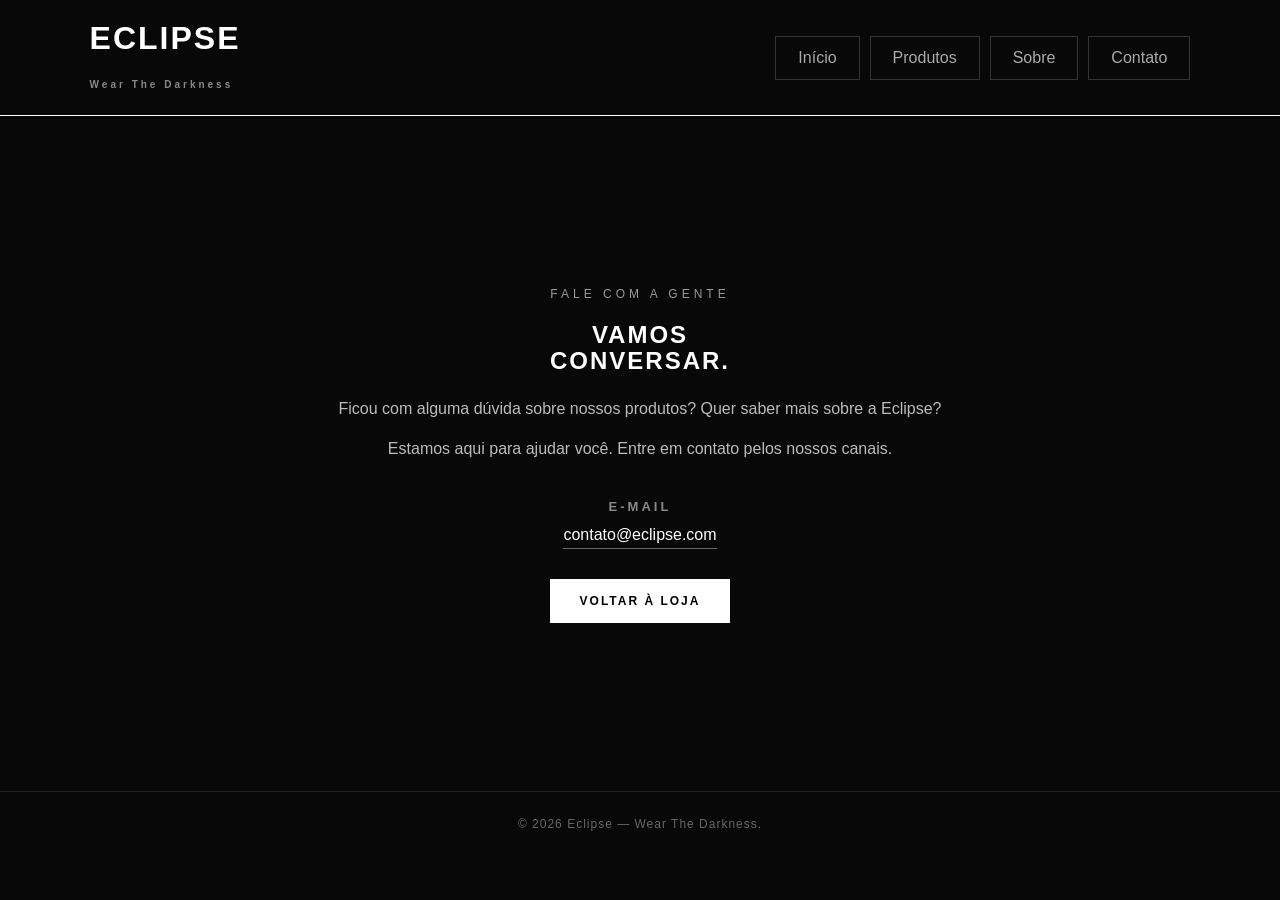
<file: contato.html>
<!DOCTYPE html>
<html lang="pt-BR">
<head>
    <meta charset="UTF-8">
    <meta name="viewport" content="width=device-width, initial-scale=1.0">
    <title>Contato | Eclipse</title>
    <link rel="stylesheet" href="style.css">
</head>
<body>

    <header class="cabecalho">
        <a href="roupas.html" class="logo">
            <h1>Eclipse</h1>
            <span>Wear The Darkness</span>
        </a>

        <nav>
            <a href="roupas.html">Início</a>
            <a href="roupas.html#produtos">Produtos</a>
            <a href="sobre.html">Sobre</a>
            <a href="contato.html">Contato</a>
        </nav>
    </header>

    <main class="contato-pagina">
        <section class="contato-conteudo">
            <span class="contato-subtitulo">FALE COM A GENTE</span>

            <h2>VAMOS<br>CONVERSAR.</h2>

            <p>
                Ficou com alguma dúvida sobre nossos produtos?
                Quer saber mais sobre a Eclipse?
            </p>

            <p>
                Estamos aqui para ajudar você.
                Entre em contato pelos nossos canais.
            </p>

            <div class="contato-info">
                <h3>E-MAIL</h3>
                <a href="mailto:contato@eclipse.com">
                    contato@eclipse.com
                </a>
            </div>

            <a href="roupas.html" class="botao">
                VOLTAR À LOJA
            </a>
        </section>
    </main>

    <footer class="rodape-contato">
        <p>&copy; 2026 Eclipse — Wear The Darkness.</p>
    </footer>

</body>
</html>
</file>
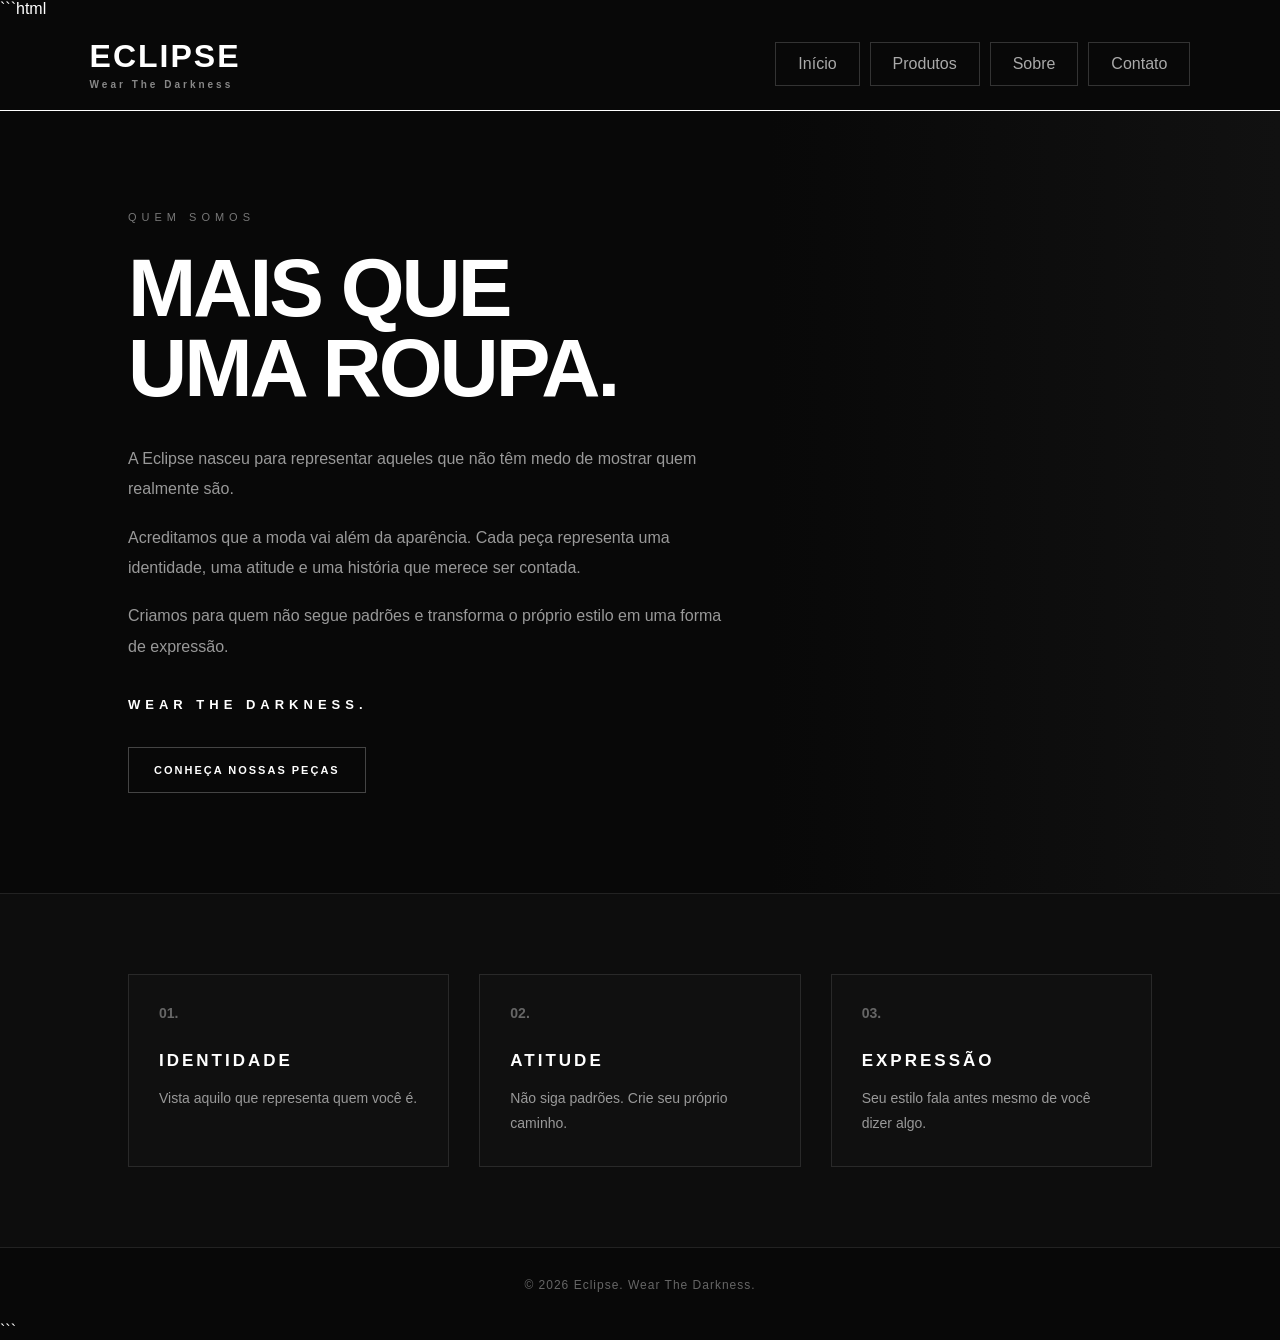
<file: sobre.html>
```html
<!DOCTYPE html>
<html lang="pt-BR">

<head>
    <meta charset="UTF-8">
    <meta name="viewport" content="width=device-width, initial-scale=1.0">

    <title>Sobre Nós | Eclipse</title>

    <link rel="stylesheet" href="style.css">
</head>

<body>

<!-- CABEÇALHO -->
<header class="cabecalho">

    <a href="roupas.html" class="logo">
        <h1>Eclipse</h1>
        <span>Wear The Darkness</span>
    </a>

    <nav>
        <a href="roupas.html">Início</a>
        <a href="roupas.html#produtos">Produtos</a>
        <a href="sobre.html">Sobre</a>
        <a href="contato.html">Contato</a>
    </nav>

</header>

    <!-- SOBRE NÓS -->
    <main>

        <section class="sobre-pagina">

            <div class="sobre-conteudo">

                <span class="sobre-subtitulo">QUEM SOMOS</span>

                <h1>MAIS QUE<br>UMA ROUPA.</h1>

                <p>
                    A Eclipse nasceu para representar aqueles que
                    não têm medo de mostrar quem realmente são.
                </p>

                <p>
                    Acreditamos que a moda vai além da aparência.
                    Cada peça representa uma identidade, uma atitude
                    e uma história que merece ser contada.
                </p>

                <p>
                    Criamos para quem não segue padrões e transforma
                    o próprio estilo em uma forma de expressão.
                </p>

                <strong class="sobre-frase">WEAR THE DARKNESS.</strong>

                <a href="roupas.html#produtos" class="botao-comprar">
                    CONHEÇA NOSSAS PEÇAS
                </a>

            </div>

        </section>

        <!-- IDENTIDADE DA MARCA -->
        <section class="sobre-pilares">

            <article class="pilar">
                <h2>01.</h2>
                <h3>IDENTIDADE</h3>
                <p>Vista aquilo que representa quem você é.</p>
            </article>

            <article class="pilar">
                <h2>02.</h2>
                <h3>ATITUDE</h3>
                <p>Não siga padrões. Crie seu próprio caminho.</p>
            </article>

            <article class="pilar">
                <h2>03.</h2>
                <h3>EXPRESSÃO</h3>
                <p>Seu estilo fala antes mesmo de você dizer algo.</p>
            </article>

        </section>

    </main>

    <!-- RODAPÉ -->
    <footer>
        <p>&copy; 2026 Eclipse. Wear The Darkness.</p>
    </footer>

</body>
</html>
```
</file>
<file: style.css>
/* =================================
   CONFIGURAÇÕES GERAIS
================================= */

* {
    margin: 0;
    padding: 0;
    box-sizing: border-box;
}

body {
    background-color: #080808;
    color: white;
    font-family: Arial, Helvetica, sans-serif;
}


/* =================================
   CABEÇALHO
================================= */

.cabecalho {
    display: flex;
    align-items: center;
    justify-content: space-between;
    padding: 20px 7%;
    background-color: #080808;
    border-bottom: 1px solid #fff;
}

.logo {
    color: white;
    text-decoration: none;
    font-size: 30px;
    font-weight: bold;
    letter-spacing: 3px;
}

.logo h1 {
    font-size: 32px;
    letter-spacing: 2px;
    text-transform: uppercase;
    margin-bottom: 4px;
}

.logo span {
    color: #888;
    font-size: 10px;
    letter-spacing: 3px;
}

.cabecalho nav {
    display: flex;
    gap: 10px;
}

.cabecalho nav a {
    color: #aaa;
    text-decoration: none;
    padding: 12px 22px;
    border: 1px solid #333;
    transition: 0.3s;
}

.cabecalho nav a:hover {
    background-color: #fff;
    color: #000;
    border-color: #fff;
}


/* =================================
   HERO - PÁGINA PRINCIPAL
================================= */

.hero {
    min-height: 85vh;
    display: flex;
    align-items: center;
    padding: 80px 7%;
    background-color: #080808;
}

.hero-texto {
    max-width: 650px;
}

.subtitulo {
    color: #777;
    font-size: 12px;
    letter-spacing: 5px;
    margin-bottom: 30px;
}

.hero h2 span {
    color: #888;
}

.hero-texto > p:not(.subtitulo) {
    max-width: 450px;
    color: #999;
    font-size: 16px;
    line-height: 1.7;
    margin-bottom: 35px;
}

.botao {
    display: inline-block;
    color: #000;
    background-color: #fff;
    text-decoration: none;
    padding: 15px 30px;
    font-size: 12px;
    font-weight: bold;
    letter-spacing: 2px;
    transition: 0.3s;
}

.botao:hover {
    background-color: #aaa;
}


/* =================================
   PRODUTOS
================================= */

.produtos {
    padding: 100px 7%;
    background-color: #0d0d0d;
}

.titulo-secao {
    margin-bottom: 50px;
}

.titulo-secao span {
    color: #777;
    font-size: 11px;
    letter-spacing: 4px;
}

.titulo-secao h2 {
    font-size: 48px;
    letter-spacing: -2px;
    margin-top: 8px;
}

.grade-produtos {
    display: grid;
    grid-template-columns: repeat(4, 1fr);
    gap: 20px;
}

.produto {
    background-color: #111;
    border: 1px solid #222;
    transition: 0.3s;
}

.produto:hover {
    transform: translateY(-8px);
    border-color: #555;
}

.imagem-produto {
    width: 100%;
    height: 400px;
    overflow: hidden;
    background-color: #080808;
    display: flex;
    align-items: center;
    justify-content: center;
}

.imagem-produto img {
    width: 100%;
    height: 100%;
    /* Alterado de cover para contain para não cortar as estampas das camisetas */
    object-fit: contain; 
    display: block;
    transition: 0.4s;
    padding: 15px;
}

.produto:hover .imagem-produto img {
    transform: scale(1.05);
}

.informacoes {
    padding: 25px;
}

.categoria {
    color: #666;
    font-size: 10px;
    letter-spacing: 3px;
}

.informacoes h3 {
    font-size: 20px;
    margin: 10px 0;
}

.informacoes p {
    color: #aaa;
    font-size: 16px;
    margin-bottom: 20px;
}


/* =================================
   BOTÃO COMPRAR
================================= */

.botao-comprar {
    display: block;
    width: 100%;
    padding: 12px;
    background-color: transparent;
    color: white;
    border: 1px solid #444;
    text-decoration: none;
    text-align: center;
    font-size: 11px;
    font-weight: bold;
    letter-spacing: 2px;
    transition: 0.3s;
}

.botao-comprar:hover {
    background-color: white;
    color: black;
    border-color: white;
}


/* =================================
   PÁGINA SOBRE NÓS
================================= */

.sobre-pagina {
    min-height: 75vh;
    display: flex;
    align-items: center;
    padding: 100px 10%;
    background: linear-gradient(
        90deg,
        #080808 0%,
        #080808 60%,
        #111 100%
    );
    border-bottom: 1px solid #222;
}

.sobre-conteudo {
    max-width: 750px;
}

.sobre-subtitulo {
    display: inline-block;
    color: #777;
    font-size: 11px;
    letter-spacing: 5px;
    margin-bottom: 25px;
}

.sobre-conteudo h1 {
    font-size: clamp(44px, 7vw, 82px);
    line-height: 0.98;
    letter-spacing: -3px;
    margin-bottom: 35px;
}

.sobre-conteudo p {
    max-width: 600px;
    color: #999;
    font-size: 16px;
    line-height: 1.9;
    margin-bottom: 18px;
}

.sobre-frase {
    display: block;
    font-size: 13px;
    letter-spacing: 5px;
    margin: 35px 0;
}

.sobre-conteudo .botao-comprar {
    display: inline-block;
    width: auto;
    padding: 16px 25px;
}


/* =================================
   PILARES DA MARCA
================================= */

.sobre-pilares {
    display: grid;
    grid-template-columns: repeat(3, 1fr);
    gap: 30px;
    padding: 80px 10%;
    background-color: #0d0d0d;
}

.pilar {
    padding: 30px;
    border: 1px solid #292929;
    background-color: #101010;
    transition: 0.3s;
}

.pilar:hover {
    transform: translateY(-5px);
    border-color: #777;
}

.pilar h2 {
    color: #666;
    font-size: 14px;
    margin-bottom: 30px;
}

.pilar h3 {
    font-size: 17px;
    letter-spacing: 3px;
    margin-bottom: 15px;
}

.pilar p {
    color: #999;
    font-size: 14px;
    line-height: 1.8;
}


/* =================================
   RODAPÉ
================================= */

footer {
    padding: 30px 7%;
    text-align: center;
    background-color: #080808;
    border-top: 1px solid #222;
}

footer p {
    color: #666;
    font-size: 12px;
    letter-spacing: 1px;
}


/* =================================
   PÁGINA DE CONTATO
================================= */

.contato-pagina {
    min-height: 75vh;
    display: flex;
    align-items: center;
    justify-content: center;
    padding: 80px 20px;
    text-align: center;
    background: #080808;
}

.contato-conteudo {
    max-width: 650px;
    width: 100%;
}

.contato-subtitulo {
    color: #999;
    font-size: 12px;
    letter-spacing: 4px;
}

.contato-conteudo h2 {
    font-size: clamp(38px, 7vw, 68,px);
    line-height: 1.1;
    margin: 20px 0;
    letter-spacing: 2px;
}

.contato-conteudo p {
    color: #bbb;
    line-height: 1.8;
    margin-bottom: 12px;
}

.contato-info {
    margin: 35px 0;
}

.contato-info h3 {
    font-size: 13px;
    letter-spacing: 3px;
    color: #888;
    margin-bottom: 12px;
}

.contato-info a {
    color: white;
    text-decoration: none;
    border-bottom: 1px solid #666;
    padding-bottom: 5px;
}

.contato-info a:hover {
    color: #aaa;
}

.rodape-contato {
    text-align: center;
    padding: 25px 15px;
    border-top: 1px solid #222;
    color: #888;
    font-size: 13px;
}

/* Formulário de contato específico */
.formulario-contato {
    max-width: 500px;
    margin: 0 auto;
    background-color: #111;
    padding: 25px;
    border-radius: 10px;
    border: 1px solid #222;
}

.formulario-contato input[type="text"],
.formulario-contato input[type="email"],
.formulario-contato textarea {
    width: 100%;
    padding: 10px;
    margin-top: 8px;
    margin-bottom: 15px;
    background-color: #1c1c1c;
    border: 1px solid #333;
    color: white;
    box-sizing: border-box;
}


/* =================================
   RESPONSIVIDADE
================================= */

@media (max-width: 900px) {
    .grade-produtos {
        grid-template-columns: repeat(2, 1fr);
    }

    .imagem-produto {
        height: 320px;
    }
}

@media (max-width: 768px) {
    .cabecalho {
        flex-direction: column;
        gap: 25px;
    }

    .cabecalho nav {
        flex-wrap: wrap;
        justify-content: center;
    }

    .cabecalho nav a {
        padding: 10px 12px;
        font-size: 11px;
    }

    .sobre-pagina {
        min-height: auto;
        padding: 80px 7%;
    }

    .sobre-conteudo h1 {
        letter-spacing: -2px;
    }

    .sobre-pilares {
        grid-template-columns: 1fr;
        padding: 50px 7%;
    }
}

@media (max-width: 480px) {
    .grade-produtos {
        grid-template-columns: 1fr;
    }

    .imagem-produto {
        height: 380px;
    }

    .titulo-secao h2 {
        font-size: 36px;
    }

    .sobre-conteudo h1 {
        font-size: 44px;
    }
}



/* ========================================
   ECLIPSE — CHECKOUT
   Wear The Darkness
======================================== */

* {
    margin: 0;
    padding: 0;
    box-sizing: border-box;
}

html {
    scroll-behavior: smooth;
}

body.pagina-checkout {
    min-height: 100vh;
    background:
        radial-gradient(ellipse at top, #1b1b1b 0%, #090909 48%, #050505 100%);
    color: #f5f5f5;
    font-family: Arial, Helvetica, sans-serif;
    line-height: 1.6;
}

/* ========================================
   CABEÇALHO
======================================== */

.pagina-checkout .checkout-cabecalho {
    width: 100%;
    min-height: 100px;
    padding: 22px 8%;
    display: flex;
    align-items: center;
    justify-content: space-between;
    gap: 24px;
    border-bottom: 1px solid #252525;
    background: rgba(8, 8, 8, 0.92);
}

.pagina-checkout .logo {
    color: #ffffff;
    text-decoration: none;
    display: flex;
    flex-direction: column;
    line-height: 1.2;
}

.pagina-checkout .logo h1 {
    font-size: 30px;
    font-weight: 900;
    letter-spacing: 5px;
    text-transform: uppercase;
}

.pagina-checkout .logo span {
    margin-top: 5px;
    color: #999999;
    font-size: 10px;
    letter-spacing: 3px;
    text-transform: uppercase;
}

.pagina-checkout .checkout-cabecalho > p {
    color: #aaaaaa;
    font-size: 11px;
    font-weight: bold;
    letter-spacing: 2px;
    text-align: right;
}

/* ========================================
   ÁREA PRINCIPAL
======================================== */

.pagina-checkout .checkout {
    width: min(100% - 36px, 620px);
    margin: 55px auto 70px;
    padding: 38px;
    background: linear-gradient(145deg, #151515, #0e0e0e);
    border: 1px solid #292929;
    border-radius: 14px;
    box-shadow: 0 25px 70px rgba(0, 0, 0, 0.45);
}

/* ========================================
   TÍTULO
======================================== */

.pagina-checkout .checkout-titulo {
    margin-bottom: 35px;
}

.pagina-checkout .checkout-subtitulo {
    display: inline-block;
    margin-bottom: 12px;
    color: #a5a5a5;
    font-size: 11px;
    font-weight: bold;
    letter-spacing: 4px;
}

.pagina-checkout .checkout-titulo h2 {
    margin-bottom: 10px;
    color: #ffffff;
    font-size: clamp(28px, 5vw, 36px);
    font-weight: 800;
    letter-spacing: -1px;
    line-height: 1.2;
}

.pagina-checkout .checkout-titulo p {
    color: #999999;
    font-size: 14px;
}

/* ========================================
   FORMULÁRIO
======================================== */

.pagina-checkout #formulario-pagamento {
    display: flex;
    flex-direction: column;
    gap: 27px;
}

.pagina-checkout #formulario-pagamento fieldset {
    min-width: 0;
    padding: 22px;
    border: 1px solid #303030;
    border-radius: 10px;
}

.pagina-checkout #formulario-pagamento legend {
    padding: 0 10px;
    color: #ffffff;
    font-size: 15px;
    font-weight: bold;
}

.pagina-checkout #formulario-pagamento > fieldset > label:not(.opcao-pagamento) {
    display: block;
    margin: 14px 0 7px;
    color: #c8c8c8;
    font-size: 13px;
    font-weight: bold;
}

/* Campos de texto */

.pagina-checkout #formulario-pagamento input[type="text"],
.pagina-checkout #formulario-pagamento input[type="email"] {
    width: 100%;
    min-height: 48px;
    padding: 13px 15px;
    background: #090909;
    color: #ffffff;
    border: 1px solid #383838;
    border-radius: 7px;
    outline: none;
    font-family: inherit;
    font-size: 14px;
    transition: border-color 0.2s, box-shadow 0.2s;
}

.pagina-checkout #formulario-pagamento input::placeholder {
    color: #686868;
}

.pagina-checkout #formulario-pagamento input[type="text"]:focus,
.pagina-checkout #formulario-pagamento input[type="email"]:focus {
    border-color: #ffffff;
    box-shadow: 0 0 0 3px rgba(255, 255, 255, 0.07);
}

/* ========================================
   FORMAS DE PAGAMENTO
======================================== */

.pagina-checkout .opcao-pagamento {
    display: flex;
    align-items: center;
    gap: 14px;
    margin-top: 12px;
    padding: 16px;
    background: #101010;
    border: 1px solid #303030;
    border-radius: 8px;
    cursor: pointer;
    transition: background 0.2s, border-color 0.2s;
}

.pagina-checkout .opcao-pagamento:hover {
    background: #1a1a1a;
    border-color: #777777;
}

.pagina-checkout .opcao-pagamento:has(input:checked) {
    background: #202020;
    border-color: #f5f5f5;
}

.pagina-checkout .opcao-pagamento input[type="radio"] {
    width: 17px;
    height: 17px;
    flex-shrink: 0;
    accent-color: #ffffff;
    cursor: pointer;
}

.pagina-checkout .opcao-texto {
    display: flex;
    flex-direction: column;
    gap: 3px;
}

.pagina-checkout .opcao-texto strong {
    color: #ffffff;
    font-size: 14px;
}

.pagina-checkout .opcao-texto small {
    color: #999999;
    font-size: 12px;
}

/* ========================================
   RESUMO DA COMPRA
======================================== */

.pagina-checkout .resumo-compra {
    padding: 24px;
    background: #090909;
    border: 1px solid #303030;
    border-radius: 10px;
}

.pagina-checkout .resumo-compra h3 {
    margin-bottom: 20px;
    color: #ffffff;
    font-size: 17px;
}

.pagina-checkout .resumo-linha {
    display: flex;
    align-items: flex-start;
    justify-content: space-between;
    gap: 20px;
    margin-top: 13px;
    color: #a7a7a7;
    font-size: 13px;
}

.pagina-checkout .resumo-linha span:last-child {
    color: #eeeeee;
    text-align: right;
}

.pagina-checkout .resumo-linha.total {
    margin-top: 22px;
    padding-top: 18px;
    border-top: 1px solid #333333;
    color: #ffffff;
    font-size: 16px;
    font-weight: bold;
}

.pagina-checkout .resumo-linha.total span:last-child {
    color: #ffffff;
    font-size: 20px;
    font-weight: 800;
}

/* ========================================
   BOTÃO CONTINUAR
======================================== */

.pagina-checkout .botao-finalizar {
    width: 100%;
    min-height: 54px;
    padding: 15px 20px;
    background: #ffffff;
    color: #080808;
    border: 1px solid #ffffff;
    border-radius: 7px;
    font-size: 12px;
    font-weight: 900;
    letter-spacing: 3px;
    cursor: pointer;
    transition: background 0.2s, color 0.2s, transform 0.2s;
}

.pagina-checkout .botao-finalizar:hover {
    background: #d8d8d8;
    border-color: #d8d8d8;
    transform: translateY(-2px);
}

.pagina-checkout .botao-finalizar:active {
    transform: translateY(0);
}

.pagina-checkout .aviso-seguranca {
    margin-top: -15px;
    color: #777777;
    font-size: 11px;
    text-align: center;
}

/* ========================================
   VOLTAR PARA A LOJA
======================================== */

.pagina-checkout .voltar-loja {
    display: table;
    margin: 28px auto 0;
    color: #aaaaaa;
    font-size: 13px;
    text-decoration: none;
    transition: color 0.2s;
}

.pagina-checkout .voltar-loja:hover {
    color: #ffffff;
}

/* ========================================
   RODAPÉ
======================================== */

.pagina-checkout .rodape-checkout {
    padding: 25px 18px;
    border-top: 1px solid #222222;
    text-align: center;
}

.pagina-checkout .rodape-checkout p {
    color: #777777;
    font-size: 11px;
    letter-spacing: 0.5px;
}

/* ========================================
   RESPONSIVIDADE
======================================== */

@media (max-width: 600px) {

    .pagina-checkout .checkout-cabecalho {
        min-height: 85px;
        padding: 18px 20px;
        gap: 12px;
    }

    .pagina-checkout .logo h1 {
        font-size: 24px;
        letter-spacing: 3px;
    }

    .pagina-checkout .logo span {
        font-size: 8px;
        letter-spacing: 2px;
    }

    .pagina-checkout .checkout-cabecalho > p {
        max-width: 125px;
        font-size: 9px;
        letter-spacing: 1px;
    }

    .pagina-checkout .checkout {
        width: calc(100% - 24px);
        margin: 28px auto 40px;
        padding: 23px 17px;
        border-radius: 10px;
    }

    .pagina-checkout .checkout-titulo {
        margin-bottom: 27px;
    }

    .pagina-checkout #formulario-pagamento fieldset {
        padding: 17px 13px;
    }

    .pagina-checkout .opcao-pagamento {
        padding: 13px 11px;
    }

    .pagina-checkout .resumo-compra {
        padding: 19px 15px;
    }

}
</file>
